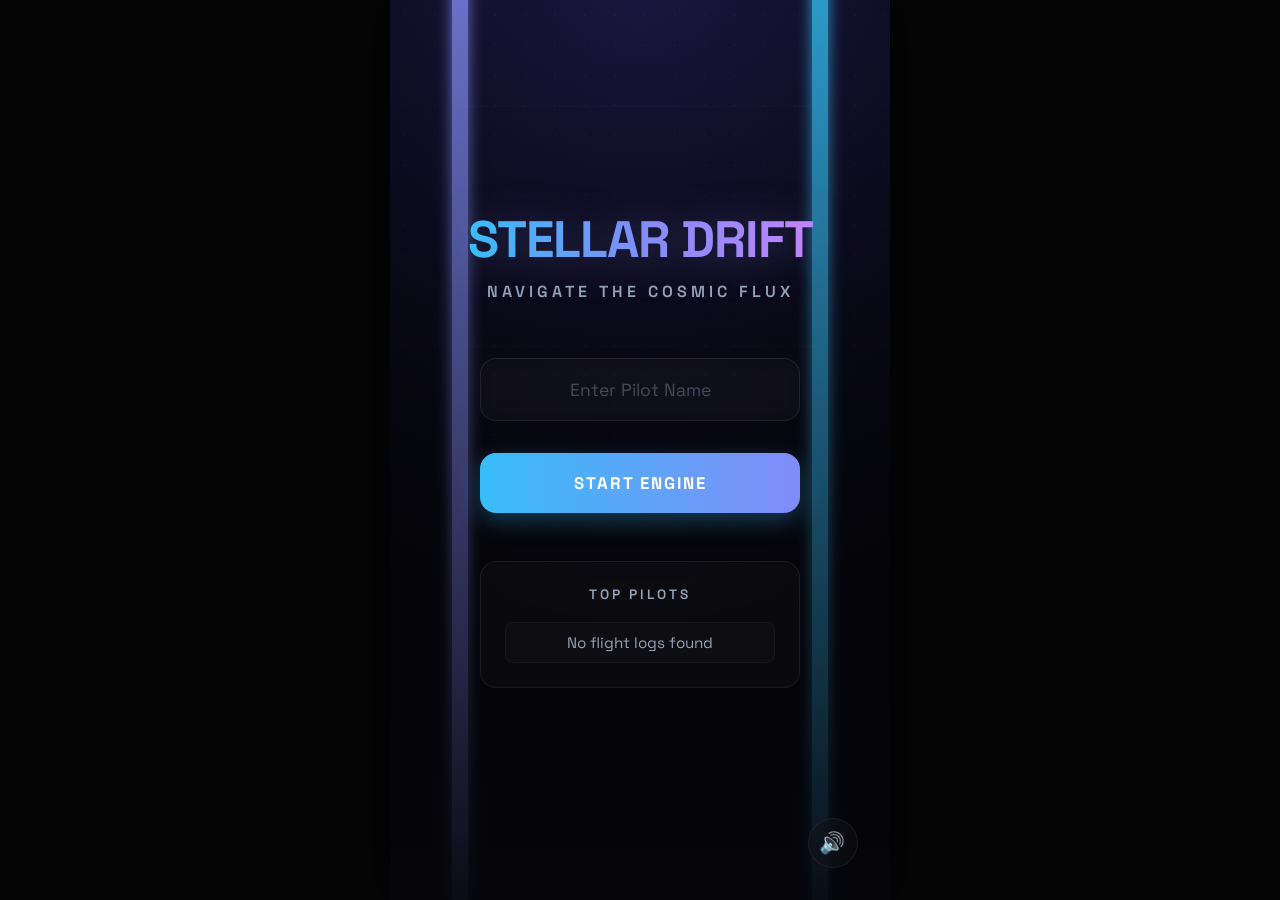
<file: index.html>
<!DOCTYPE html>
<html lang="en">
<head>
    <meta charset="UTF-8">
    <meta name="viewport" content="width=device-width, initial-scale=1.0, maximum-scale=1.0, user-scalable=no">
    <title>Stellar Drift | Premium Web Game</title>
    <meta name="description" content="A premium web game experience.">
    <!-- Google Fonts: Space Grotesk for a premium sci-fi/modern look -->
    <link rel="preconnect" href="https://fonts.googleapis.com">
    <link rel="preconnect" href="https://fonts.gstatic.com" crossorigin>
    <link href="https://fonts.googleapis.com/css2?family=Space+Grotesk:wght@300;400;600;700;800&display=swap" rel="stylesheet">
    <link rel="stylesheet" href="style.css">
</head>
<body>
    <main id="app">
        <!-- Background elements -->
        <div class="bg-layer"></div>
        
        <!-- Main Game Canvas -->
        <canvas id="gameCanvas"></canvas>
        
        <!-- UI Overlay Container -->
        <div id="uiContainer">
            
            <!-- Main Menu -->
            <div id="mainMenu" class="screen active">
                <div class="brand">
                    <h1 class="game-title">STELLAR DRIFT</h1>
                    <p class="tagline">Navigate the cosmic flux</p>
                </div>
                
                <div class="input-container">
                    <input type="text" id="playerName" placeholder="Enter Pilot Name" maxlength="15" autocomplete="off">
                </div>
                
                <button id="startBtn" class="btn primary">START ENGINE</button>
                
                <div class="leaderboard-preview">
                    <h3>TOP PILOTS</h3>
                    <div id="lbPreviewContent" class="lb-list">
                        <!-- Populated by JS -->
                    </div>
                </div>
                
                <button id="toggleAudioBtnMain" class="btn icon-btn" title="Toggle Audio">🔊</button>
            </div>
            
            <!-- In-Game HUD -->
            <div id="gameHud" class="screen">
                <div class="hud-top">
                    <div class="score-display">
                        <span class="label">SCORE</span>
                        <span class="value" id="scoreValue">0</span>
                    </div>
                    <div class="hud-controls">
                        <button id="pauseBtn" class="btn icon-btn" title="Pause Game">⏸️</button>
                    </div>
                </div>
                <div class="hud-bottom">
                    <div class="stat-group">
                        <div class="stat">
                            <span class="label">MULTIPLIER</span>
                            <span class="value" id="multiplierValue">1x</span>
                        </div>
                        <div class="stat">
                            <span class="label">SPEED</span>
                            <span class="value" id="speedValue">1.0x</span>
                        </div>
                    </div>
                </div>
            </div>
            
            <!-- Pause Menu Modal -->
            <div id="pauseMenu" class="screen overlay">
                <div class="modal">
                    <h2>SYSTEM PAUSED</h2>
                    <p class="subtitle">Take a breather, pilot.</p>
                    <div class="button-group">
                        <button id="resumeBtn" class="btn primary">RESUME</button>
                        <button id="restartBtnPause" class="btn secondary">RESTART</button>
                        <button id="quitBtn" class="btn danger">ABORT MISSION</button>
                    </div>
                </div>
            </div>
            
            <!-- Game Over Modal -->
            <div id="gameOverMenu" class="screen overlay">
                <div class="modal">
                    <h2 class="danger-text">HULL BREACH</h2>
                    <div class="results">
                        <div class="result-item">
                            <span class="label">FINAL SCORE</span>
                            <span class="value large" id="finalScoreValue">0</span>
                        </div>
                        <div class="result-item">
                            <span class="label">TIME SURVIVED</span>
                            <span class="value" id="finalTimeValue">0.0s</span>
                        </div>
                    </div>
                    <div class="button-group">
                        <button id="restartBtnGameOver" class="btn primary">TRY AGAIN</button>
                        <button id="menuBtn" class="btn secondary">MAIN MENU</button>
                    </div>
                </div>
            </div>
            
        </div>
    </main>
    <script src="game.js"></script>
</body>
</html>
</file>
<file: style.css>
:root {
    --bg-dark: #050505;
    --bg-grad-1: #1e1b4b; /* Deep Indigo */
    --bg-grad-2: #000000;
    --primary: #38bdf8; /* Light Blue */
    --secondary: #818cf8; /* Indigo */
    --accent: #c084fc; /* Purple */
    --danger: #fb7185; /* Rose/Red */
    --warning: #fcd34d; /* Amber/Gold */
    --success: #34d399; /* Emerald/Green */
    --text-main: #f8fafc;
    --text-muted: #94a3b8;
    --glass-bg: rgba(20, 20, 25, 0.4);
    --glass-border: rgba(255, 255, 255, 0.08);
    --font-main: 'Space Grotesk', system-ui, sans-serif;
}

* {
    margin: 0;
    padding: 0;
    box-sizing: border-box;
    user-select: none;
    -webkit-tap-highlight-color: transparent;
}

body {
    background-color: var(--bg-dark);
    color: var(--text-main);
    font-family: var(--font-main);
    overflow: hidden;
    display: flex;
    justify-content: center;
    align-items: center;
    height: 100vh;
    width: 100vw;
}

#app {
    position: relative;
    width: 100%;
    max-width: 500px;
    height: 100%;
    max-height: 950px;
    background: radial-gradient(circle at 50% 0%, var(--bg-grad-1), var(--bg-grad-2) 70%);
    overflow: hidden;
    box-shadow: 0 0 50px rgba(0,0,0,0.9);
}

.bg-layer {
    position: absolute;
    inset: 0;
    pointer-events: none;
    z-index: 0;
    background-image: radial-gradient(rgba(255,255,255,0.03) 1px, transparent 1px);
    background-size: 30px 30px;
}

canvas {
    position: absolute;
    inset: 0;
    z-index: 1;
    display: block;
    width: 100%;
    height: 100%;
    cursor: crosshair;
}

#uiContainer {
    position: absolute;
    inset: 0;
    z-index: 10;
    pointer-events: none;
}

/* Screen Transitions */
.screen {
    position: absolute;
    inset: 0;
    display: flex;
    flex-direction: column;
    pointer-events: none;
    opacity: 0;
    transition: opacity 0.4s cubic-bezier(0.4, 0, 0.2, 1);
}

.screen.active {
    opacity: 1;
    pointer-events: auto;
}

.screen.overlay {
    background: rgba(0,0,0,0.6);
    backdrop-filter: blur(10px);
    -webkit-backdrop-filter: blur(10px);
    justify-content: center;
    align-items: center;
}

/* Main Menu */
#mainMenu {
    justify-content: center;
    align-items: center;
    padding: 2rem;
    background: linear-gradient(to bottom, rgba(5,5,10,0.2), rgba(5,5,10,0.95));
}

.brand {
    text-align: center;
    margin-bottom: 3.5rem;
}

.game-title {
    font-size: 3.2rem;
    font-weight: 800;
    line-height: 1.1;
    text-transform: uppercase;
    background: linear-gradient(90deg, var(--primary), var(--secondary), var(--accent));
    -webkit-background-clip: text;
    background-clip: text;
    -webkit-text-fill-color: transparent;
    letter-spacing: -1px;
    filter: drop-shadow(0px 4px 20px rgba(129, 140, 248, 0.3));
}

.tagline {
    color: var(--text-muted);
    font-size: 1rem;
    margin-top: 0.8rem;
    letter-spacing: 4px;
    text-transform: uppercase;
    font-weight: 600;
}

.input-container {
    width: 100%;
    max-width: 320px;
    margin-bottom: 2rem;
}

input[type="text"] {
    width: 100%;
    background: rgba(255,255,255,0.03);
    border: 1px solid var(--glass-border);
    padding: 1.2rem 1.5rem;
    border-radius: 16px;
    color: white;
    font-size: 1.1rem;
    font-family: var(--font-main);
    text-align: center;
    outline: none;
    transition: all 0.3s ease;
    box-shadow: inset 0 2px 10px rgba(0,0,0,0.2);
}

input[type="text"]:focus {
    border-color: var(--primary);
    background: rgba(255,255,255,0.06);
    box-shadow: 0 0 25px rgba(56, 189, 248, 0.2), inset 0 2px 10px rgba(0,0,0,0.2);
}

input[type="text"]::placeholder {
    color: rgba(148, 163, 184, 0.4);
}

/* Buttons */
.btn {
    font-family: var(--font-main);
    font-weight: 700;
    font-size: 1.05rem;
    padding: 1.2rem 2.5rem;
    border-radius: 16px;
    cursor: pointer;
    outline: none;
    border: none;
    transition: all 0.2s cubic-bezier(0.4, 0, 0.2, 1);
    letter-spacing: 2px;
    width: 100%;
    max-width: 320px;
    text-transform: uppercase;
}

.btn.primary {
    background: linear-gradient(90deg, var(--primary), var(--secondary));
    color: white;
    box-shadow: 0 8px 25px rgba(56, 189, 248, 0.3);
}

.btn.primary:hover {
    transform: translateY(-3px);
    box-shadow: 0 12px 30px rgba(56, 189, 248, 0.5);
}

.btn.primary:active {
    transform: translateY(1px);
}

.btn.secondary {
    background: rgba(255,255,255,0.05);
    color: var(--text-main);
    border: 1px solid var(--glass-border);
    backdrop-filter: blur(5px);
}

.btn.secondary:hover {
    background: rgba(255,255,255,0.1);
}

.btn.danger {
    background: rgba(251, 113, 133, 0.1);
    color: var(--danger);
    border: 1px solid rgba(251, 113, 133, 0.3);
}

.btn.danger:hover {
    background: rgba(251, 113, 133, 0.2);
    box-shadow: 0 4px 15px rgba(251, 113, 133, 0.2);
}

.btn.icon-btn {
    width: 50px;
    height: 50px;
    padding: 0;
    border-radius: 50%;
    font-size: 1.3rem;
    background: var(--glass-bg);
    border: 1px solid var(--glass-border);
    color: white;
    margin: 0;
    display: flex;
    justify-content: center;
    align-items: center;
    backdrop-filter: blur(8px);
}

.btn.icon-btn:hover {
    background: rgba(255,255,255,0.15);
    transform: scale(1.05);
}

#toggleAudioBtnMain {
    position: absolute;
    bottom: 2rem;
    right: 2rem;
}

/* Leaderboard Preview */
.leaderboard-preview {
    margin-top: 3rem;
    width: 100%;
    max-width: 320px;
    background: var(--glass-bg);
    border: 1px solid var(--glass-border);
    border-radius: 16px;
    padding: 1.5rem;
    backdrop-filter: blur(10px);
}

.leaderboard-preview h3 {
    text-align: center;
    color: var(--text-muted);
    font-size: 0.85rem;
    margin-bottom: 1.2rem;
    letter-spacing: 3px;
    font-weight: 600;
}

.lb-list {
    display: flex;
    flex-direction: column;
    gap: 0.6rem;
}

.lb-row {
    display: flex;
    justify-content: space-between;
    font-size: 0.95rem;
    padding: 0.6rem 0.8rem;
    border-radius: 8px;
    background: rgba(255,255,255,0.02);
    border: 1px solid rgba(255,255,255,0.03);
}

.lb-row .score {
    color: var(--primary);
    font-weight: 700;
    font-variant-numeric: tabular-nums;
}

/* HUD Styles */
#gameHud {
    padding: 1.5rem;
    justify-content: space-between;
}

.hud-top {
    display: flex;
    justify-content: space-between;
    align-items: flex-start;
}

.score-display {
    background: var(--glass-bg);
    border: 1px solid var(--glass-border);
    padding: 0.8rem 1.5rem;
    border-radius: 16px;
    backdrop-filter: blur(10px);
    display: flex;
    flex-direction: column;
    box-shadow: 0 10px 30px rgba(0,0,0,0.3);
}

.score-display .label {
    font-size: 0.75rem;
    color: var(--text-muted);
    letter-spacing: 2px;
    font-weight: 600;
    margin-bottom: 2px;
}

.score-display .value {
    font-size: 2.2rem;
    font-weight: 800;
    color: white;
    line-height: 1.1;
    font-variant-numeric: tabular-nums;
    text-shadow: 0 2px 10px rgba(255,255,255,0.2);
}

.hud-bottom {
    display: flex;
    justify-content: center;
    margin-bottom: 1rem;
}

.stat-group {
    display: flex;
    gap: 1.5rem;
    background: var(--glass-bg);
    border: 1px solid var(--glass-border);
    padding: 0.8rem 1.5rem;
    border-radius: 30px;
    backdrop-filter: blur(10px);
    box-shadow: 0 10px 30px rgba(0,0,0,0.3);
}

.stat {
    display: flex;
    align-items: center;
    gap: 0.6rem;
}

.stat .label {
    font-size: 0.7rem;
    color: var(--text-muted);
    font-weight: 600;
    letter-spacing: 1px;
}

.stat .value {
    font-size: 1rem;
    font-weight: 700;
    color: white;
    font-variant-numeric: tabular-nums;
}

/* Modals */
.modal {
    background: rgba(15, 15, 20, 0.85);
    border: 1px solid rgba(255, 255, 255, 0.1);
    padding: 3rem 2.5rem;
    border-radius: 24px;
    width: 90%;
    max-width: 420px;
    text-align: center;
    backdrop-filter: blur(20px);
    box-shadow: 0 30px 60px rgba(0,0,0,0.7), inset 0 2px 20px rgba(255,255,255,0.05);
}

.modal h2 {
    font-size: 2.2rem;
    margin-bottom: 0.5rem;
    letter-spacing: 2px;
    font-weight: 800;
}

.modal .subtitle {
    color: var(--text-muted);
    margin-bottom: 2.5rem;
    font-size: 1rem;
}

.danger-text {
    color: var(--danger);
    text-shadow: 0 0 20px rgba(251, 113, 133, 0.4);
    margin-bottom: 2rem !important;
}

.button-group {
    display: flex;
    flex-direction: column;
    gap: 1rem;
    align-items: center;
}

.results {
    margin-bottom: 2.5rem;
    display: flex;
    flex-direction: column;
    gap: 1rem;
}

.result-item {
    background: rgba(255,255,255,0.03);
    border: 1px solid rgba(255,255,255,0.05);
    padding: 1.2rem;
    border-radius: 16px;
    display: flex;
    flex-direction: column;
    gap: 0.5rem;
}

.result-item .label {
    color: var(--text-muted);
    font-size: 0.85rem;
    letter-spacing: 2px;
    font-weight: 600;
}

.result-item .value {
    font-size: 1.8rem;
    font-weight: 700;
    color: white;
}

.result-item .value.large {
    font-size: 3rem;
    font-weight: 800;
    background: linear-gradient(90deg, var(--primary), var(--secondary));
    -webkit-background-clip: text;
    background-clip: text;
    -webkit-text-fill-color: transparent;
    filter: drop-shadow(0 2px 10px rgba(56, 189, 248, 0.3));
}
</file>
